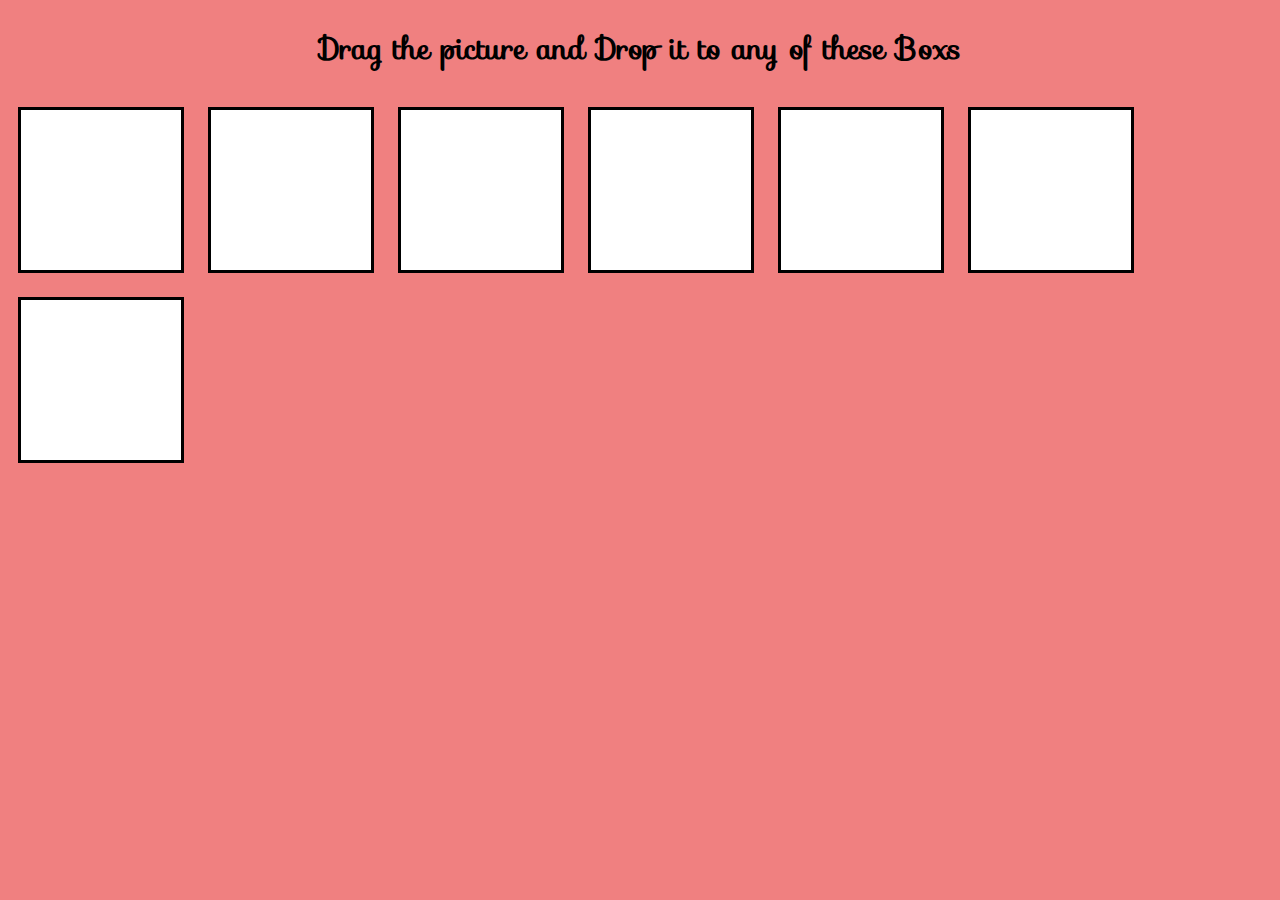
<file: A super simple drag and drop/index.html>
<!DOCTYPE html>
<html lang="en">
<head>
    <meta charset="UTF-8">
    <meta name="viewport" content="width=device-width, initial-scale=1.0">
    <title>Drag & Drop</title>
    <link rel="stylesheet" href="style.css">
    <link href='https://fonts.googleapis.com/css?family=Sofia' rel='stylesheet'>
</head>
<body>
    <h2>Drag the picture and Drop it to any of these Boxs</h2>
    <div class="emptyBox">
        <div class="fill" draggable="true"></div> 
    </div>
    <div class="emptyBox"></div>
    <div class="emptyBox"></div>
    <div class="emptyBox"></div>
    <div class="emptyBox"></div>
    <div class="emptyBox"></div>
    <div class="emptyBox"></div>



    <script src="main.js"></script>
</body>
</html>
</file>
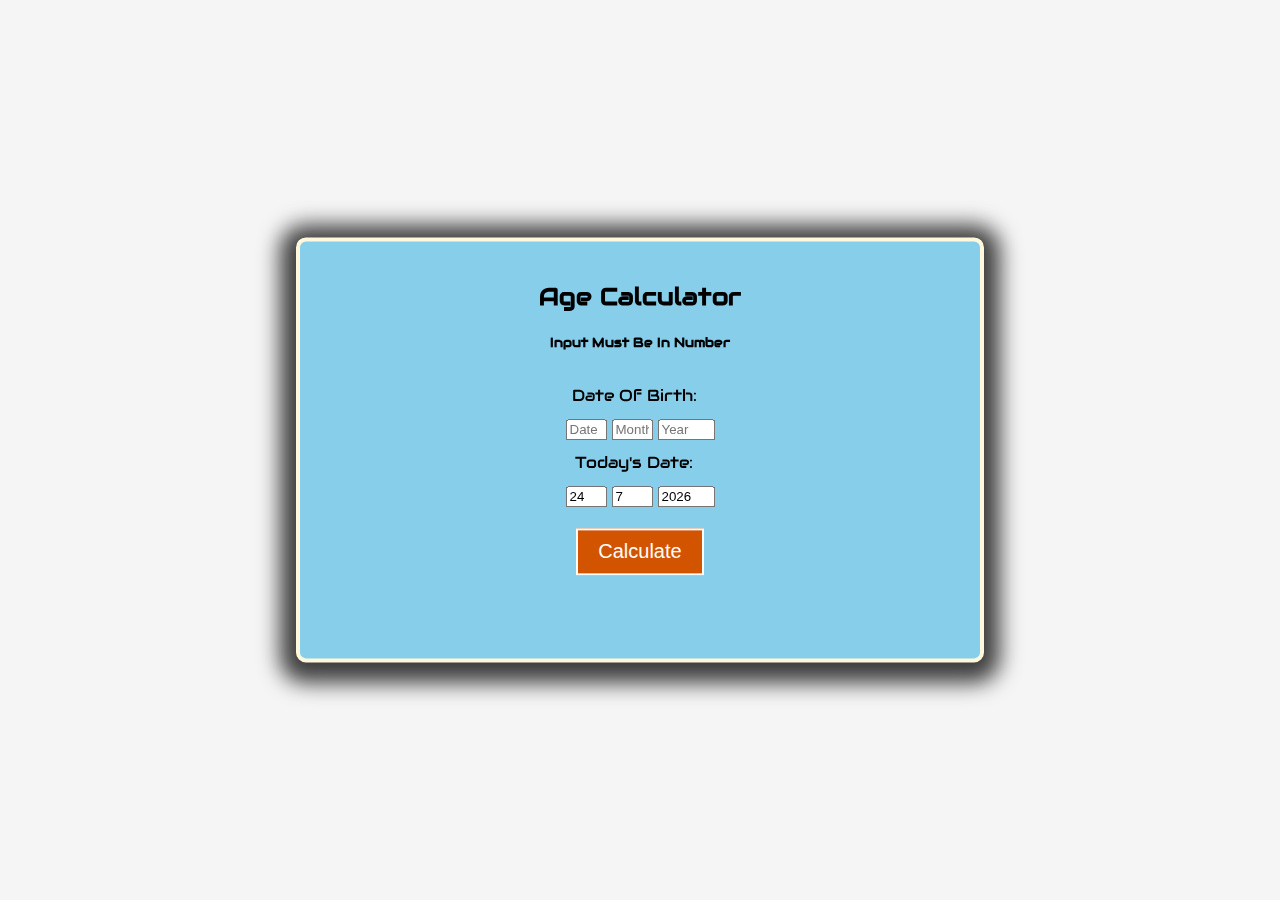
<file: Age Calculator/index.html>
<!DOCTYPE html>
<html lang="en">
<head>
    <meta charset="UTF-8">
    <meta name="viewport" content="width=device-width, initial-scale=1.0">
    <title>Age Calculator</title>
    <link rel="stylesheet" href="style.css">
    <link href='https://fonts.googleapis.com/css?family=Audiowide' rel='stylesheet'>
</head>
<body>
    <div id="container">
        <h2>Age Calculator</h2>
            <form id="form" autocomplete="off">
                <h5>Input Must Be In Number</h5>
                <div class="row">
                    <div class="col-1">
                        <label for="date">
                            Date Of Birth:
                        </label>
                    </div>
                    <div class="col-2">
                        <input type="text" maxlength="2" size="2" id="date" placeholder="Date" required/>
                        <input type="text" maxlength="2" size="2" id="month" placeholder="Month" autocomplete="on" required/>
                        <input type="text" maxlength="4" size="4" id="year" placeholder="Year" required/>
                    </div>
                </div>

                <div class="row">
                    <div class="col-1">
                        <label for="date2">
                            Today's Date:
                        </label>
                    </div>

                    <div class="col-2">
                        <input type="text" maxlength="2" size="2" id="date2" placeholder="Date"/>
                        <input type="text" maxlength="2" size="2" id="month2" placeholder="Month"/>
                        <input type="text" maxlength="4" size="4" id="year2" placeholder="Year"/>
                    </div>
                </div>
                <br>
                <button class="calbtn draw-border" id="calbtn">Calculate</button>
                <br />
                <span id="age"></span><br>
                <span id="months"></span><br>
                <span id="days"></span><br>
            </form>
        </div>
       
           
    
    
    <script src="main.js"></script>
</body>
</html>
</file>
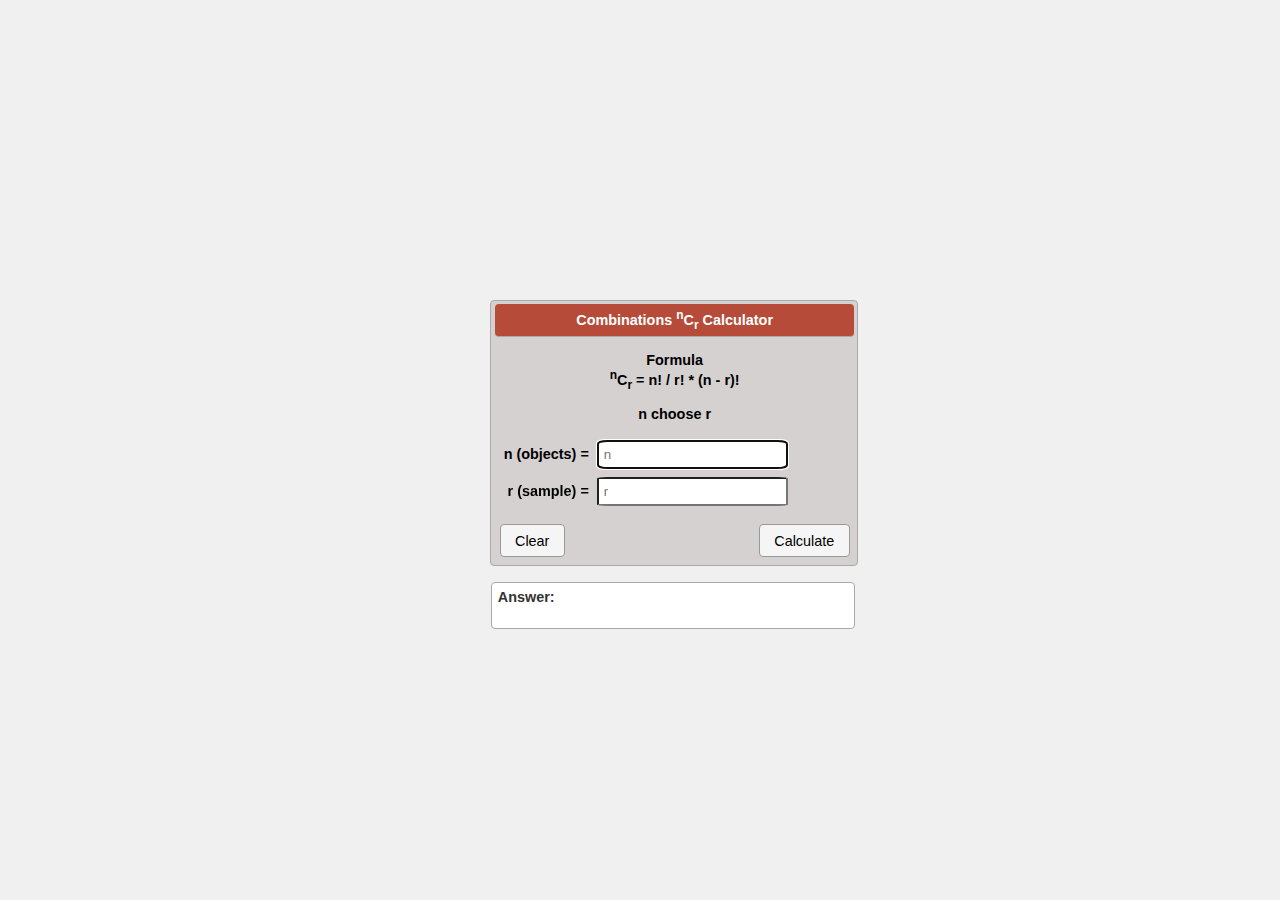
<file: Combination Calculator/index.html>
<!DOCTYPE html>
<html lang="en">
<head>
    <meta charset="UTF-8">
    <meta name="viewport" content="width=device-width, initial-scale=1.0">
    <link rel="stylesheet" href="style.css">
    <title>NcR Calculator</title>
</head>
<body>
    <div class="main">
        <div class="calculatorWrap">
        <div class="calculatorForm" id ="Calculatorform">
            <div itemprop="name" class="calculatorTitle"> Combinations <sup>n</sup>C<sub>r</sub> Calculator</div>
            <div class="formula"><p>Formula <br> <sup>n</sup>C<sub>r</sub>  = n! / r! * (n - r)!</p></div>
            <div class="calculatorInputs"><span class="MathJax_Preview" style="color: inherit;"></span>
            <div class="note">n choose r</div>
            <div class="table commonTable">
                <div class="row">
                    <div class="cell">
                        <label for="n">n <span class="note small">(objects)</span> = </label>
                    </div>
                    <div class="cell">
                        <input name="n" id="n" value="" class="nmbr_int int" type="text" title="positive integer number 1,2,3..." maxlength="4" placeholder="n" required="" autofocus="">
                    </div>
                </div>
                <div class="row">
                    <div class="cell">
                        <label for="r">r <span class="note small">(sample)</span> = </label>
                    </div>
                    <div class="cell">
                        <input name="r" id="r" value="" class="nmbr_int int" type="text" title="positive integer number 1,2,3..." maxlength="4" placeholder="r" required="">
                    </div>
                </div>
            </div>
        </div>
        <div class="calculatorButton" id="actionCalculate">
            <input type="submit" value="Calculate" class="btn" name="calculateButton" id="calculateButton" onclick="result();">
        </div>
            <div class="calculatorButton" id="actionClear">
                <input type="reset" name="reset" value="Clear" class="btn" onclick=" resetCalculator(this.form)">
            </div>

            <div id="calculatorAnswer"> Answer: <p id="answer"> </p>
                </div>
            </div>

        </div>
        
        

        </div>
    </div>

    <script src="main.js"></script>
</body>
</html>
</file>
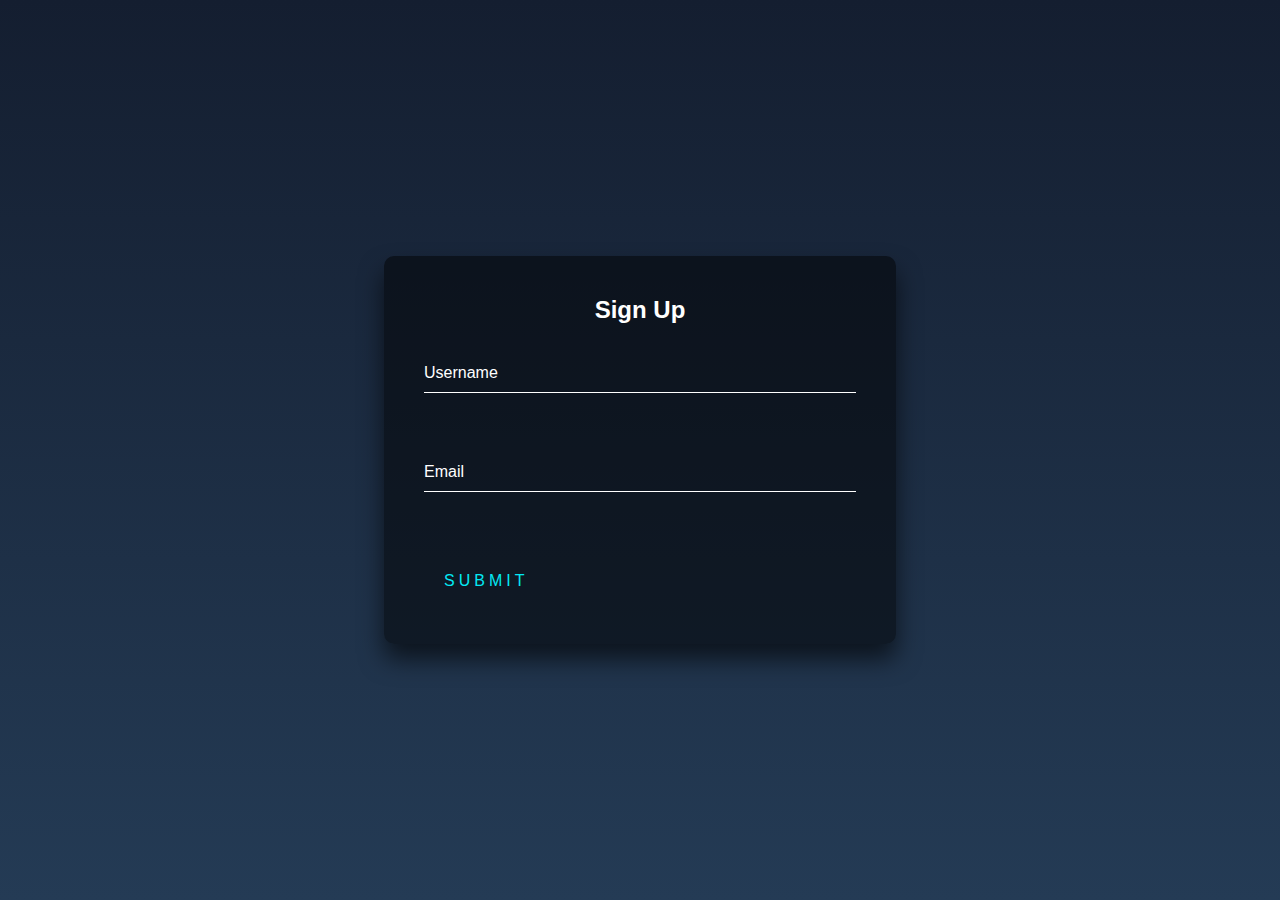
<file: Email validator/index.html>
<!DOCTYPE html>
<html lang="en">
<head>
    <meta charset="UTF-8">
    <meta name="viewport" content="width=device-width, initial-scale=1.0">
    <title>Sign Up</title>
    <link rel="stylesheet" href="style.css">
</head>
<body>
    <div class="login-box" id="login">
        <h2>Sign Up</h2>
        <form>
          <div class="user-box">
            <input type="text" id="name" name="name" required="">
            <label>Username</label>
          </div>
          <p id="error"></p> <br>
          <div class="user-box">
            
            <input type="text" id="email" name="email" required="">
            <label id="email-lable">Email</label>
          </div>
          <a href="#" type="submit" onclick="onbuttonClicked()">
            <span></span>
            <span></span>
            <span></span>
            <span></span>
            Submit
          </a>
        </form>
      </div>

      <script src="main.js"></script>
</body>
</html>
</file>
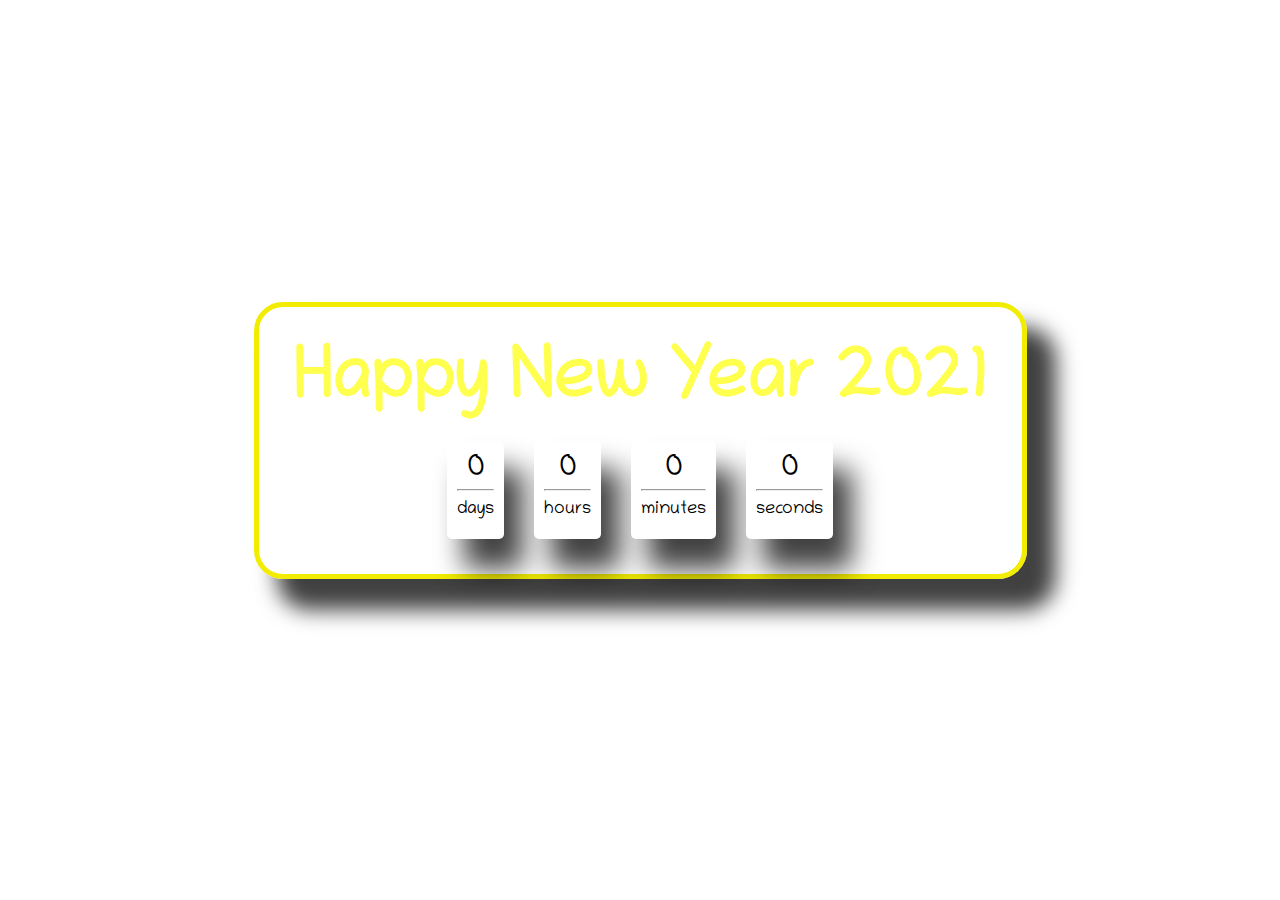
<file: New Year Countdown Clock/index.html>
<!DOCTYPE html>
<html lang="en">
<head>
    <meta charset="UTF-8">
    <meta name="viewport" content="width=device-width, initial-scale=1.0">
    <link rel="stylesheet" href="style.css">
    <link rel="stylesheet" href="https://fonts.googleapis.com/css?family=Chilanka">
    <title>New Year Countdown</title>
</head>
<body>

    <div class="main">
        <div class="title">Happy New Year 2021</div>

        <div class="counter">
            <div class="item" >
                <div class="day" id="day">
                    0
                </div><hr>
                <div>Days</div>
            </div>
    
            <div class="item">
                <div class="hour" id="hour" >
                    0
                </div><hr>
                <div>Hours</div>
            </div>

            <div class="item">
                <div class="minute" id="minute">
                    0
                </div><hr>
                <div>Minutes</div>
            </div>

            <div class="item">
                <div class="second" id="second">
                    0
                </div><hr>
                <div>Seconds</div>
            </div>
    </div>
   
    
<script src="main.js"></script>
</body>
</html>
</file>
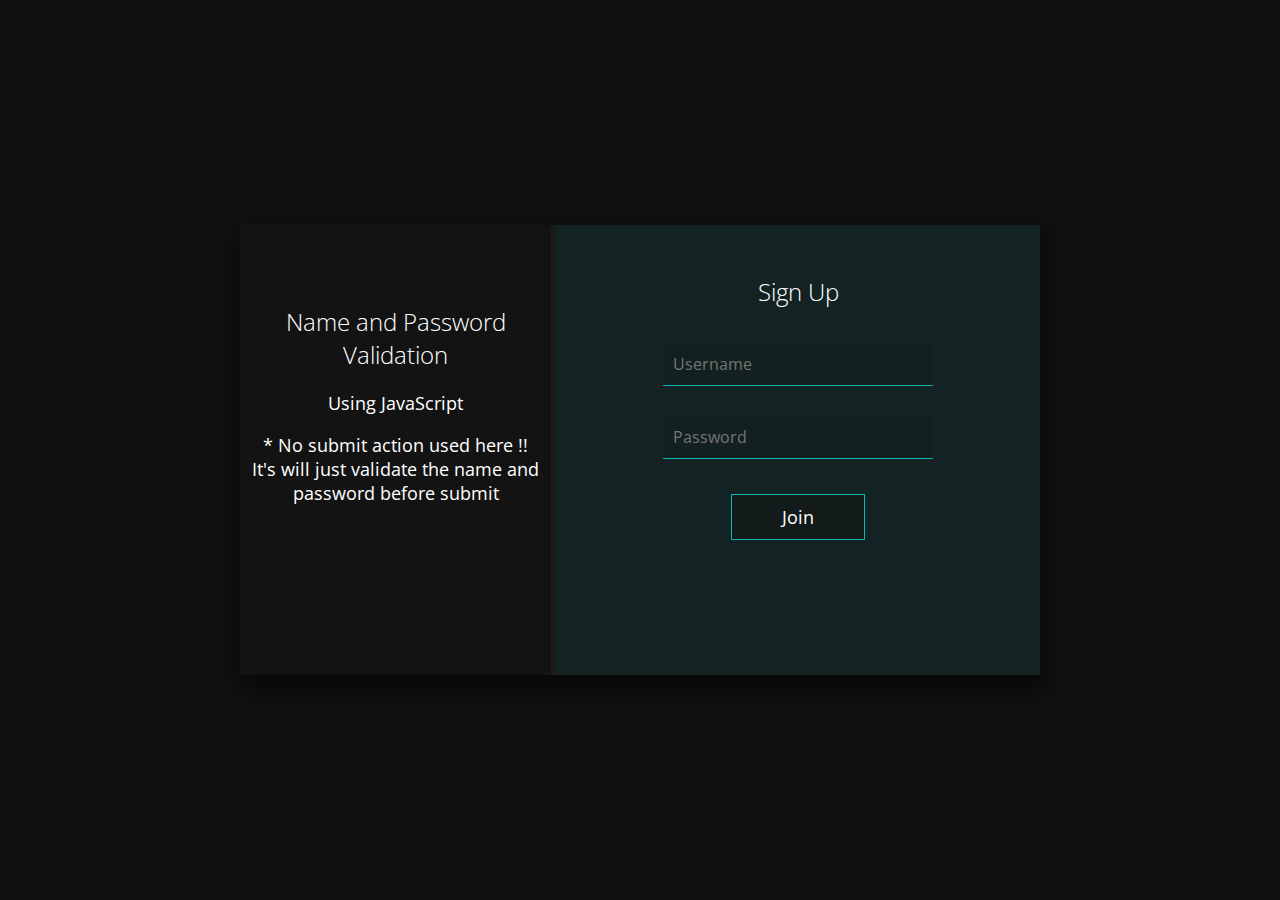
<file: SimplSignup form with strong username and password validation/index.html>
<!DOCTYPE html>
<html lang="en">
<head>
    <meta charset="UTF-8">
    <meta name="viewport" content="width=device-width, initial-scale=1.0">
    <link rel="stylesheet" href="style.css">
    <title>Password Validator </title>
</head>
<body>
  <div class="signupSection">
    <div class="info" id="info">
      <h2> Name and Password Validation</h2>
      <p> Using JavaScript </p>
      <p id=>* No submit action used here !! <br> It's will just validate the name and password before submit </p>
    </div>
    <form action="#" >
      <h2>Sign Up</h2>
      <ul class="noBullet">
        <li>
          <label for="username"></label>
          <input type="text" class="inputFields" id="username" name="username" placeholder="Username" value="" oninput="return NameValidation(this.value)" required/>
        </li>
        <li>
          <label for="password"></label>
          <input type="password" class="inputFields" id="password" name="password" placeholder="Password" value="" oninput="return userpasswordValidation(this.value)" required/>
        </li>
        <li id="center-btn">
          <input type="submit" id="join-btn" name="join" alt="Join" value="Join">
        </li>
      </ul>
    </form>
  </div>
      <script src="main.js"></script>
</body>
</html>
</file>
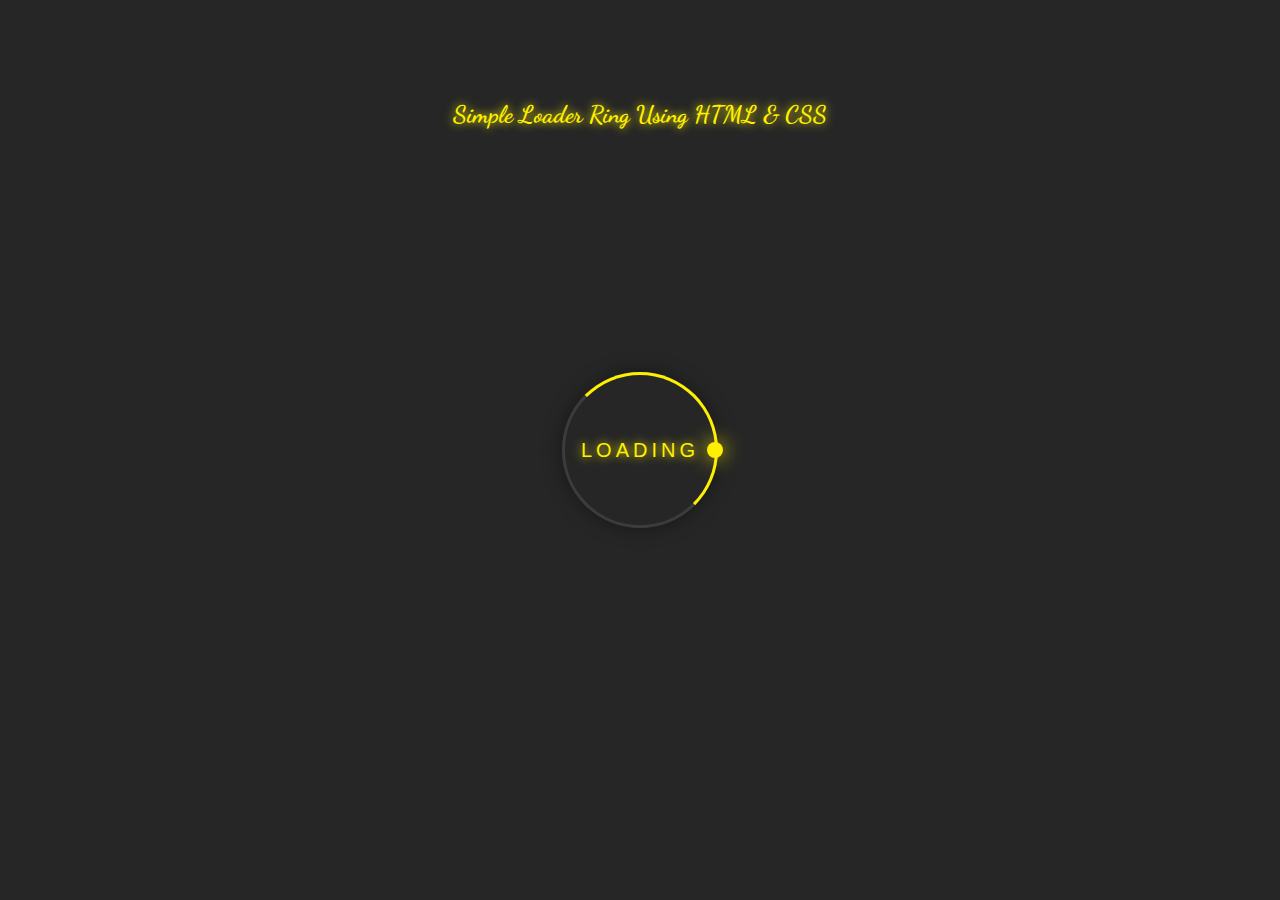
<file: Very Simple Loader Ring Using HTLM and CSS Animation/index.html>
<!DOCTYPE html>
<html lang="en">
<head>
    <meta charset="UTF-8">
    <meta name="viewport" content="width=device-width, initial-scale=1.0">
    <link rel="stylesheet" href="style.css">
    <link href="https://fonts.googleapis.com/css2?family=Dancing+Script&display=swap" rel="stylesheet"> 
    <title>Loader Ring</title>
</head>
<body>
    <h2> Simple Loader Ring Using HTML & CSS </h2>
    <div class="ring">Loading
        <span></span>
      </div>
</body>
</html>
</file>
<file: A super simple drag and drop/style.css>
body {
    background-color: lightcoral;
}

h2 {
    font-family: 'Sofia';
    font-size: 30px;
    text-align: center;
    font-weight: bold;

    
}


.fill {
    background-image: url('https://avatarfiles.alphacoders.com/286/thumb-28639.jpg');
    position: relative;
    height: 150px;
    width: 150px;
    top: 5px;
    left: 5px;
    cursor: pointer;
     
}

.emptyBox {
    display: inline-block  ;
    height: 160px;
    width: 160px;
    margin: 10px;
    border: 3px black solid;
    background-color: white;

}

.hold {
    border: solid #ccc 4px;
}

.hovered {
    background-color: thistle;
    border-style: dashed;
}


.invisible {
    display: none ;
}

@media only screen and (max-width:800px) {
    /* For tablets: */
    body {
        margin: 0 0 0 30px;
    }

    h2 {
        font-size: 22px;
    }
    
  }
  @media only screen and (max-width:500px) {
      h2{
          margin-right: 25px;
          font-size: 15px;
      }

      .emptyBox {
          float: left;
          margin-left: 20px;
      }
   
  }
</file>
<file: Age Calculator/style.css>
@import url('https://fonts.googleapis.com/css?family=Rubik:700&display=swap');

body {
    font-family: 'Audiowide';
    background-color: whitesmoke;
}

#container {
    font-family: 'Audiowide';
    text-align: center;
    max-width: 50vw;
    padding: 20px;
    background-color: skyblue;
    max-height: 100%;
    position: fixed;
    top: 50%;
    left: 0px;
    right: 0px;
    transform: translateY(-50%);
    margin: auto;
    border-radius: 10px;
    border: 4px solid cornsilk;
    -webkit-box-shadow: 0px 4px 21px 16px rgba(0,0,0,0.75);
    -moz-box-shadow: 0px 4px 21px 16px rgba(0,0,0,0.75);
    box-shadow: 0px 4px 21px 16px rgba(0,0,0,0.75);
}

#container h2 {
    color: black;
}

label {
    padding: 12px 12px 12px 0;
    display: inline-block;
  }

#form{
    margin-top: 20px;
    
}
input[type='date'] {
    padding: 5px 10px;
    border: 1px solid #bdc3c7;
    outline: 0;
    color: #2980b9;
    font-weight: bold;
}

#calbtn {
    border: 0;
    border: 2px solid white;
    padding: 10px 20px;
    cursor: pointer;
    background: #d35400;
    color: white;
    font-size: 20px;
    outline: 0;
}
#calbtn:hover, #calbtn:active {
    background-color: #c0392b;
    outline: 0;
    font-weight: bolder;
    border: 2px 0px dashed;
}

span {
    padding-top:10px ;
    display: inline-block;
    font-size: 20px;
    font-weight: bold;
    color: black;
}

@media only screen and (max-width:800px) {
     #container h2 {
        color: black;
        font-size: 15px;
    }

    #calbtn {
        border: 2px solid white;
        padding: 5px 10px;
        font-size: 15px;
        outline: 0;
        width: 100%;
    }

    h5 {
        margin: 0;
        font-size: 10px;
    }

    input[type='date'] {
        float: left;
    }
    label {
        padding: 6px 6px 6px 0;
        display: inline-block;
        font-size: 15px;
      }

      span {
        display: inline-block;
        font-size: 13px;
        font-weight: bolder;
        color: black;
    }
    
     

  }
  @media only screen and (max-width:500px) {

    #container {
        height: 70vh;
    }

    input[type='date'] {
        padding: 1px 4px;
        border: 1px solid #bdc3c7;
        outline: 0;
        color: #2980b9;
        font-weight: bold;
        float: left;
    }
    #container h2 {
        color: black;
        font-size: 15px;
    }

    #calbtn {
        border: 2px solid white;
        padding: 5px 10px;
        font-size: 10px;
        outline: 0;
        width: 100%;
    }

    h5 {
        margin: 0;
        font-size: 10px;
    }
    label {
        padding: 6px 6px 6px 0;
        display: inline-block;
        font-size: 15px;
      }

      span {
        display: inline-block;
        font-size: 13px;
        font-weight: bolder;
        color: black;
    }
    

  }
</file>
<file: Combination Calculator/style.css>
html {
    font-family: sans-serif;
    -ms-text-size-adjust: 100%;
    -webkit-text-size-adjust: 100%;
}

body {
    color: #000000;
    background-color: #f0f0f0;
    font-family: Arial, sans-serif;
    font-size: 100%;
    margin: 0;
    font-weight: bold;
}

body {
    overscroll-behavior-y: contain;
}

.main {
    float: left;
}

.calculatorWrap {
    background: #d6d1d1;
    padding: 0.5em 0.5em 0.5em 0.6em;
    border: 1px solid #aaa;
    border-radius: 4px;
    font-size: 0.9em;
    position: absolute;
    width: 350px;
    height: 250px;
    z-index: 15;
    top: 50%;
    left: 50%;
    margin: -150px 0 0 -150px;
    float: left;
}

div.calculatorTitle {
    color: #fff;
    background-color: #B64B39;
    font-weight: bold;
    margin: -0.3em -0.3em 1em -0.3em;
    border-bottom: 1px solid #aaa;
    padding: 0.3em;
    text-align: center;
    border-radius: 4px;
    _color: #333;
    _background-color: #FFF;
    _border: 1px solid #aaa;
}

.formula p {
    text-align: center;
}
.note {
    text-align: center;
  
}


#actionCalculate {
    float: Right;
}

#actionClear {
    float: left;
}

input {
    padding: 5px;
    border-radius: 5%;
}

#calculatorAnswer {
    color: #333333;
    background-color: #FFFFFF;
    border: 1px solid #aaa;
    border-radius: 4px;
    margin: 0em -0.4em -0.4em -0.6em;
    margin-top: 5em;
    padding: 0.4em;
    
    font-size: 100%;
}

#answer {
    text-align: center;
    font-weight: bold;
    font-size: larger;
}


div.row {
    display: table-row;
}

div.cell {
    display: table-cell;
}

div.commonTable {
    margin: 1em auto 1em auto;
}

div.commonTable div.cell {
    padding: 4px;
}

div.commonTable div.headerCell {
    text-align: center;
    font-weight: bold;
}

fieldset div.commonTable {
    margin: 0em auto 0em auto;
}

div.calculatorInputs div.commonTable .row .cell:first-child {
    text-align: right;
}

div.defaultTable {
    margin: 1em auto 1em auto;
}

div.defaultTable div.cell {
    padding: 4px 4px 10px 4px;
}

div.defaultTable div.headerCell {
    background: #d9d9d9;
    font-weight: bold;
}


.btn {
    font-family: inherit;
    font-size: 100%;
    padding: 0.5em 1em;
    color: #000;
    border: 1px solid #999;
    background-color: #f5f5f5;
    text-decoration: none;
    border-radius: 4px;
}

.btn:hover,
.btn:active {
    box-shadow: 0 0 0 1px rgba(0, 0, 0, 0.15) inset, 0 0 6px rgba(0, 0, 0, 0.20) inset;
    border-color: #000 \9;
}

@media only screen and (max-width:800px) {
    /* For tablets: */
    .main {
      width: 100%;
    
    }
  }
  
  @media only screen and (max-width:500px) {
    /* For mobile phones: */
    .main {
      width: 100%;
    }

  }
</file>
<file: Email validator/style.css>
html {
  height: 100%;
}
body {
  margin:0;
  padding:0;
  font-family: sans-serif;
  background: linear-gradient(#141e30, #243b55);
}

.main {
  width: 100%;
}

.login-box {
  position: absolute;
  top: 50%;
  left: 50%;
  width: 40%;
  padding: 40px;
  transform: translate(-50%, -50%);
  background: rgba(0,0,0,.5);
  box-sizing: border-box;
  box-shadow: 0 15px 25px rgba(0,0,0,.6);
  border-radius: 10px;
  color: aliceblue;
}



.login-box h2 {
  margin: 0 0 30px;
  padding: 0;
  color: #fff;
  text-align: center;
}

.login-box .user-box {
  position: relative;
}

.login-box .user-box input {
  width: 100%;
  padding: 10px 0;
  font-size: 16px;
  color: #fff;
  margin-bottom: 30px;
  border: none;
  border-bottom: 1px solid #fff;
  outline: none;
  background: transparent;
}
p{
    font-size: 12px;
    color: red;   
}

.login-box .user-box label {
  position: absolute;
  top:0;
  left: 0;
  padding: 10px 0;
  font-size: 16px;
  color: #fff;
  pointer-events: none;
  transition: .5s;
}

.login-box .user-box input:focus ~ label,
.login-box .user-box input:valid ~ label {
  top: -20px;
  left: 0;
  color: #03e9f4;
  font-size: 12px;
}

.login-box form a {
  position: relative;
  display: inline-block;
  padding: 10px 20px;
  color: #03e9f4;
  font-size: 16px;
  text-decoration: none;
  text-transform: uppercase;
  overflow: hidden;
  transition: .5s;
  margin-top: 40px;
  letter-spacing: 4px
}

.login-box a:hover {
  background: #03e9f4;
  color: #fff;
  border-radius: 5px;
  box-shadow: 0 0 5px #03e9f4,
              0 0 25px #03e9f4,
              0 0 50px #03e9f4,
              0 0 100px #03e9f4;
}

.login-box a span {
  position: absolute;
  display: block;
}

.login-box a span:nth-child(1) {
  top: 0;
  left: -100%;
  width: 100%;
  height: 2px;
  background: linear-gradient(90deg, transparent, #03e9f4);
  animation: btn-anim1 1s linear infinite;
}

@keyframes btn-anim1 {
  0% {
    left: -100%;
  }
  50%,100% {
    left: 100%;
  }
}

.login-box a span:nth-child(2) {
  top: -100%;
  right: 0;
  width: 2px;
  height: 100%;
  background: linear-gradient(180deg, transparent, #03e9f4);
  animation: btn-anim2 1s linear infinite;
  animation-delay: .25s
}

@keyframes btn-anim2 {
  0% {
    top: -100%;
  }
  50%,100% {
    top: 100%;
  }
}

.login-box a span:nth-child(3) {
  bottom: 0;
  right: -100%;
  width: 100%;
  height: 2px;
  background: linear-gradient(270deg, transparent, #03e9f4);
  animation: btn-anim3 1s linear infinite;
  animation-delay: .5s
}

@keyframes btn-anim3 {
  0% {
    right: -100%;
  }
  50%,100% {
    right: 100%;
  }
}

.login-box a span:nth-child(4) {
  bottom: -100%;
  left: 0;
  width: 2px;
  height: 100%;
  background: linear-gradient(360deg, transparent, #03e9f4);
  animation: btn-anim4 1s linear infinite;
  animation-delay: .75s
}

@keyframes btn-anim4 {
  0% {
    bottom: -100%;
  }
  50%,100% {
    bottom: 100%;
  }
}
</file>
<file: New Year Countdown Clock/style.css>
* {
    margin: 0;
    padding: 0;
    font-family: Chilanka;
}


body {
    display: flex;
    justify-content: center;
    align-items: center;
    text-align: center;
    min-height: 100vh;
    color: black;
    background-image: url("https://images.unsplash.com/photo-1440780336166-b19530cff5ec?ixlib=rb-1.2.1&auto=format&fit=crop&w=756&q=80");
    height: 100%;
    background-position: center;
    background-repeat: no-repeat;
    background-size: cover;
    background-attachment: fixed;
   
}


.main {
    padding: 35px;
    margin-bottom: 20px;
    border-radius: 29px 29px 29px 29px;
    -moz-border-radius: 29px 29px 29px 29px;
    -webkit-border-radius: 29px 29px 29px 29px;
    border: 5px solid rgb(242, 236, 1);
    -webkit-box-shadow: 26px 28px 21px 3px rgba(0,0,0,0.75);
    -moz-box-shadow: 26px 28px 21px 3px rgba(0,0,0,0.75);
    box-shadow: 26px 28px 21px 3px rgba(0,0,0,0.75);
}


.title {
    color:  rgb(255, 255, 77);
    font-size: 72px;
    margin-bottom: 20px;
    font-weight: bold;


}

.counter{
    display: flex;
    justify-content: center;
    align-items: center;
}

.counter .item {
    margin: 0 15px;
    background-color: white;
    padding: 10px;
    border-radius: 5px;
    float: left;
    -webkit-box-shadow: 18px 29px 28px 1px rgba(0,0,0,0.75);
    -moz-box-shadow: 18px 29px 28px 1px rgba(0,0,0,0.75);
    box-shadow: 18px 29px 28px 1px rgba(0,0,0,0.75);
}

.counter .item div{
    line-height: 18px;
    margin: 10px 0;
}

.counter .item div:first-child{
    font-size: 32px;
}

.counter .item div:last-child{
    font-size: 18px;
    text-transform: lowercase;
}


@media only screen and (max-width:800px) {
    .main{

        max-width: 60vw;
        max-height: auto;
    }
    .title {
        max-width: 60vw;
    }
    
  }
  @media only screen and (max-width:500px) {
    .main{

        max-width: 65vw;
        max-height: auto;
        margin-bottom: 20px;
    }
    .title {
        max-width: 65vw;
        font-size: 30px;
    }
    

    .counter .item {
        width: 100%;
        margin: 0 4px;
        background-color: white;
        padding: 5px;
        border-radius: 5px;
        float: left;
        -webkit-box-shadow: -11px -8px 27px -10px rgba(0,0,0,0.75);
        -moz-box-shadow: -11px -8px 27px -10px rgba(0,0,0,0.75);
        box-shadow: -11px -8px 27px -10px rgba(0,0,0,0.75);
    }


  }
</file>
<file: SimplSignup form with strong username and password validation/style.css>
@import url(https://fonts.googleapis.com/css?family=Open+Sans:300);
* {
  font-family: 'Open Sans', sans-serif;
}

body {
  margin: 0;
  padding: 0;
  overflow: hidden;
  background: #111;
  background-repeat: no-repeat;
}

.signupSection {
  background: url(https://source.unsplash.com/TV2gg2kZD1o/1600x800);
  background-repeat: no-repeat;
  position: absolute;
  top: 50%;
  left: 50%;
  transform: translate(-50%, -50%);
  width: 800px;
  height: 450px;
  text-align: center;
  display: flex;
  color: white;
  box-shadow: 3px 10px 20px 5px rgba(0, 0, 0, .5);
}

.info {
  width: 45%;
  background: rgba(20, 20, 20, .8);
  padding: 30px 0;
  border-right: 5px solid rgba(30, 30, 30, .8);
}

.info h2 {
    padding-top: 30px;
    font-weight: 300;
  }
.info p {
    font-size: 18px;
  }
  

Form {
  width: 70%;
  padding: 30px 0;
  background: rgba(20, 40, 40, .8);
  transition: .2s;
  
}


Form h2 {
    font-weight: 300;
  }

.inputFields {
  margin: 15px 0;
  font-size: 16px;
  padding: 10px;
  width: 250px;
  border: 1px solid rgba(10, 180, 180, 1);
  border-top: none;
  border-left: none;
  border-right: none;
  background: rgba(20, 20, 20, .2);
  color: white;
  outline: none;
}

.noBullet {
  list-style-type: none;
  padding: 0;
}

#join-btn {
  border: 1px solid rgba(10, 180, 180, 1);
  background: rgba(20, 20, 20, .6);
  font-size: 18px;
  color: white;
  margin-top: 20px;
  padding: 10px 50px;
  cursor: pointer;
  transition: .4s;
  
}

#join-btn:hover {

    background: rgba(20, 20, 20, .8);
    padding: 10px 80px;
  }
</file>
<file: Very Simple Loader Ring Using HTLM and CSS Animation/style.css>
body
{
  margin:0;
  padding:0;
  background:#262626;
}
h2 {
    margin-top: 100px;
    font-family: 'Dancing Script', cursive;
    text-align: center;
    color:#fff000;
    text-shadow:0 0 10px #fff000;
}

.ring
{
  position:absolute;
  top:50%;
  left:50%;
  transform:translate(-50%,-50%);
  width:150px;
  height:150px;
  background:transparent;
  border:3px solid #3c3c3c;
  border-radius:50%;
  text-align:center;
  line-height:150px;
  font-family:sans-serif;
  font-size:20px;
  color:#fff000;
  letter-spacing:4px;
  text-transform:uppercase;
  text-shadow:0 0 10px #fff000;
  box-shadow:0 0 20px rgba(0,0,0,.4);
}
.ring:before
{
  content:'';
  position:absolute;
  top:-3px;
  left:-3px;
  width:100%;
  height:100%;
  border:3px solid transparent;
  border-top:3px solid #fff000;
  border-right:3px solid #fff000;
  border-radius:50%;
  animation:animateC 2s linear infinite;
}
span
{
  display:block;
  position:absolute;
  top:calc(50% - 2px);
  left:50%;
  width:50%;
  height:4px;
  background:transparent;
  transform-origin:left;
  animation:animate 2s linear infinite;
}
span:before
{
  content:'';
  position:absolute;
  width:16px;
  height:16px;
  border-radius:50%;
  background:#fff000;
  top:-6px;
  right:-8px;
  box-shadow:0 0 20px #fff000;
}
@keyframes animateC
{
  0%
  {
    transform:rotate(0deg);
  }
  100%
  {
    transform:rotate(360deg);
  }
}
@keyframes animate
{
  0%
  {
    transform:rotate(45deg);
  }
  100%
  {
    transform:rotate(405deg);
  }
}
</file>
